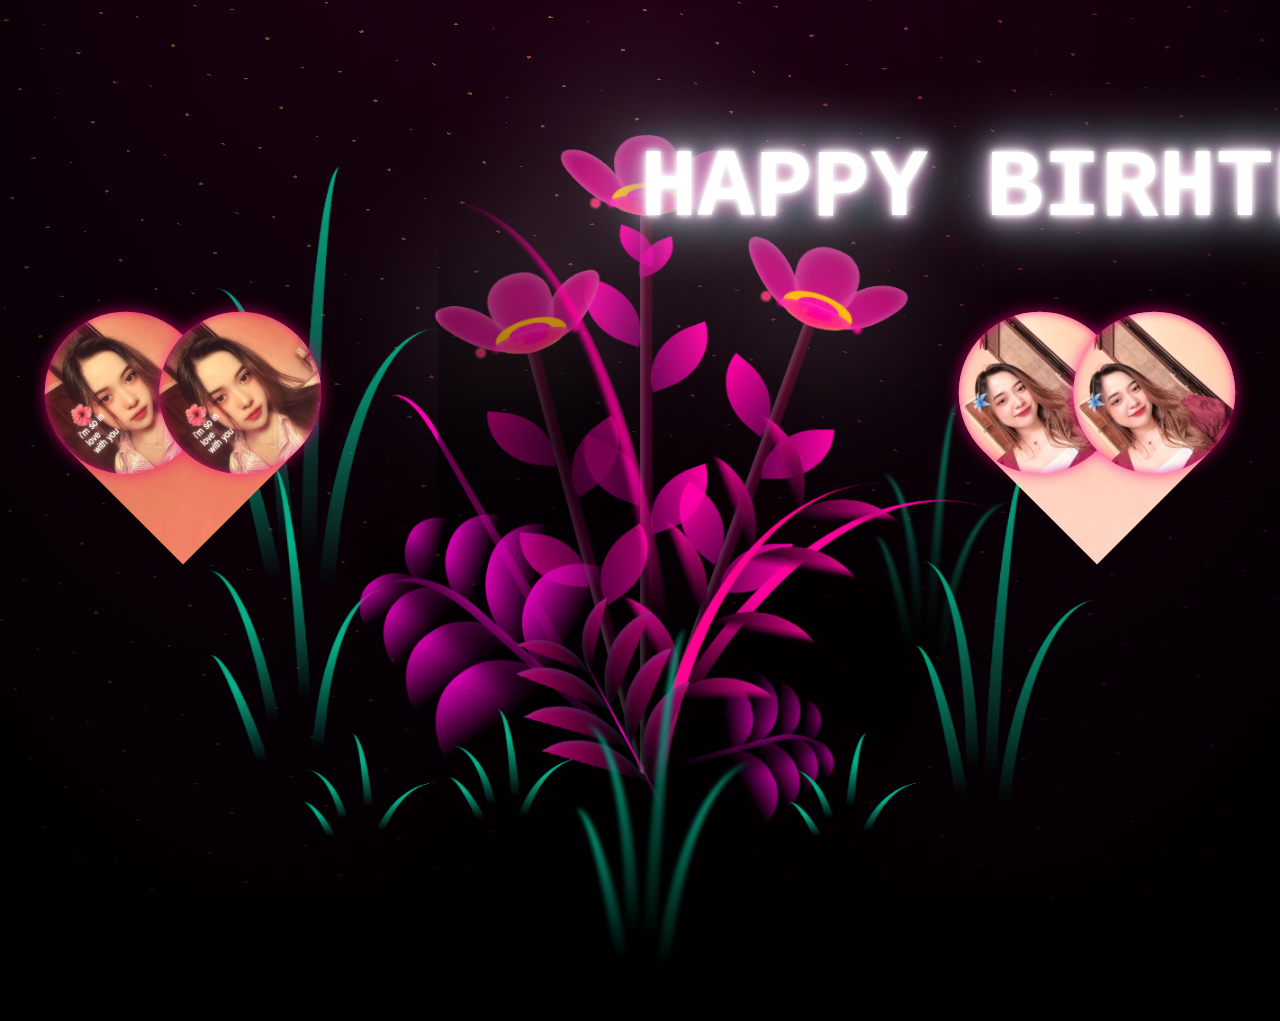
<file: FLORES.html>
<!DOCTYPE html>
<html lang="en">
  <head>
    <meta charset="UTF-8" />
    <meta http-equiv="X-UA-Compatible" content="IE=edge" />
    <meta name="viewport" content="width=device-width, initial-scale=1.0" />
    <link rel="stylesheet" href="main.css" />
    <link rel="icon" href="img/flowers.png" type="image/x-icon" />
    <title>FLORES</title>

  </head>

  <body>

      <!-- 1. Elemen untuk menampung pemutar YouTube (akan disembunyikan) -->
    <div id="player"></div>

    
<!-- WADAH UTAMA untuk semua elemen visual -->
    <div class="main-wrapper">

      
        <!-- LAPISAN 1 -->
    <div class="night"></div>

    
      <!-- LAPISAN 2 -->
    <div class="flowers">
      <div class="flower flower--1">
        <div class="flower__leafs flower__leafs--1">
          <div class="flower__leaf flower__leaf--1"></div>
          <div class="flower__leaf flower__leaf--2"></div>
          <div class="flower__leaf flower__leaf--3"></div>
          <div class="flower__leaf flower__leaf--4"></div>
          <div class="flower__white-circle"></div>

          <div class="flower__light flower__light--1"></div>
          <div class="flower__light flower__light--2"></div>
          <div class="flower__light flower__light--3"></div>
          <div class="flower__light flower__light--4"></div>
          <div class="flower__light flower__light--5"></div>
          <div class="flower__light flower__light--6"></div>
          <div class="flower__light flower__light--7"></div>
          <div class="flower__light flower__light--8"></div>
        </div>
        <div class="flower__line">
          <div class="flower__line__leaf flower__line__leaf--1"></div>
          <div class="flower__line__leaf flower__line__leaf--2"></div>
          <div class="flower__line__leaf flower__line__leaf--3"></div>
          <div class="flower__line__leaf flower__line__leaf--4"></div>
          <div class="flower__line__leaf flower__line__leaf--5"></div>
          <div class="flower__line__leaf flower__line__leaf--6"></div>
        </div>
      </div>

      <div class="flower flower--2">
        <div class="flower__leafs flower__leafs--2">
          <div class="flower__leaf flower__leaf--1"></div>
          <div class="flower__leaf flower__leaf--2"></div>
          <div class="flower__leaf flower__leaf--3"></div>
          <div class="flower__leaf flower__leaf--4"></div>
          <div class="flower__white-circle"></div>

          <div class="flower__light flower__light--1"></div>
          <div class="flower__light flower__light--2"></div>
          <div class="flower__light flower__light--3"></div>
          <div class="flower__light flower__light--4"></div>
          <div class="flower__light flower__light--5"></div>
          <div class="flower__light flower__light--6"></div>
          <div class="flower__light flower__light--7"></div>
          <div class="flower__light flower__light--8"></div>
        </div>
        <div class="flower__line">
          <div class="flower__line__leaf flower__line__leaf--1"></div>
          <div class="flower__line__leaf flower__line__leaf--2"></div>
          <div class="flower__line__leaf flower__line__leaf--3"></div>
          <div class="flower__line__leaf flower__line__leaf--4"></div>
        </div>
      </div>

      <div class="flower flower--3">
        <div class="flower__leafs flower__leafs--3">
          <div class="flower__leaf flower__leaf--1"></div>
          <div class="flower__leaf flower__leaf--2"></div>
          <div class="flower__leaf flower__leaf--3"></div>
          <div class="flower__leaf flower__leaf--4"></div>
          <div class="flower__white-circle"></div>

          <div class="flower__light flower__light--1"></div>
          <div class="flower__light flower__light--2"></div>
          <div class="flower__light flower__light--3"></div>
          <div class="flower__light flower__light--4"></div>
          <div class="flower__light flower__light--5"></div>
          <div class="flower__light flower__light--6"></div>
          <div class="flower__light flower__light--7"></div>
          <div class="flower__light flower__light--8"></div>
        </div>
        <div class="flower__line">
          <div class="flower__line__leaf flower__line__leaf--1"></div>
          <div class="flower__line__leaf flower__line__leaf--2"></div>
          <div class="flower__line__leaf flower__line__leaf--3"></div>
          <div class="flower__line__leaf flower__line__leaf--4"></div>
        </div>
      </div>

      <div class="grow-ans" style="--d: 1.2s">
        <div class="flower__g-long">
          <div class="flower__g-long__top"></div>
          <div class="flower__g-long__bottom"></div>
        </div>
      </div>

      <div class="growing-grass">
        <div class="flower__grass flower__grass--1">
          <div class="flower__grass--top"></div>
          <div class="flower__grass--bottom"></div>
          <div class="flower__grass__leaf flower__grass__leaf--1"></div>
          <div class="flower__grass__leaf flower__grass__leaf--2"></div>
          <div class="flower__grass__leaf flower__grass__leaf--3"></div>
          <div class="flower__grass__leaf flower__grass__leaf--4"></div>
          <div class="flower__grass__leaf flower__grass__leaf--5"></div>
          <div class="flower__grass__leaf flower__grass__leaf--6"></div>
          <div class="flower__grass__leaf flower__grass__leaf--7"></div>
          <div class="flower__grass__leaf flower__grass__leaf--8"></div>
          <div class="flower__grass__overlay"></div>
        </div>
      </div>

      <div class="growing-grass">
        <div class="flower__grass flower__grass--2">
          <div class="flower__grass--top"></div>
          <div class="flower__grass--bottom"></div>
          <div class="flower__grass__leaf flower__grass__leaf--1"></div>
          <div class="flower__grass__leaf flower__grass__leaf--2"></div>
          <div class="flower__grass__leaf flower__grass__leaf--3"></div>
          <div class="flower__grass__leaf flower__grass__leaf--4"></div>
          <div class="flower__grass__leaf flower__grass__leaf--5"></div>
          <div class="flower__grass__leaf flower__grass__leaf--6"></div>
          <div class="flower__grass__leaf flower__grass__leaf--7"></div>
          <div class="flower__grass__leaf flower__grass__leaf--8"></div>
          <div class="flower__grass__overlay"></div>
        </div>
      </div>

      <div class="grow-ans" style="--d: 2.4s">
        <div class="flower__g-right flower__g-right--1">
          <div class="leaf"></div>
        </div>
      </div>

      <div class="grow-ans" style="--d: 2.8s">
        <div class="flower__g-right flower__g-right--2">
          <div class="leaf"></div>
        </div>
      </div>

      <div class="grow-ans" style="--d: 2.8s">
        <div class="flower__g-front">
          <div
            class="flower__g-front__leaf-wrapper flower__g-front__leaf-wrapper--1"
          >
            <div class="flower__g-front__leaf"></div>
          </div>
          <div
            class="flower__g-front__leaf-wrapper flower__g-front__leaf-wrapper--2"
          >
            <div class="flower__g-front__leaf"></div>
          </div>
          <div
            class="flower__g-front__leaf-wrapper flower__g-front__leaf-wrapper--3"
          >
            <div class="flower__g-front__leaf"></div>
          </div>
          <div
            class="flower__g-front__leaf-wrapper flower__g-front__leaf-wrapper--4"
          >
            <div class="flower__g-front__leaf"></div>
          </div>
          <div
            class="flower__g-front__leaf-wrapper flower__g-front__leaf-wrapper--5"
          >
            <div class="flower__g-front__leaf"></div>
          </div>
          <div
            class="flower__g-front__leaf-wrapper flower__g-front__leaf-wrapper--6"
          >
            <div class="flower__g-front__leaf"></div>
          </div>
          <div
            class="flower__g-front__leaf-wrapper flower__g-front__leaf-wrapper--7"
          >
            <div class="flower__g-front__leaf"></div>
          </div>
          <div
            class="flower__g-front__leaf-wrapper flower__g-front__leaf-wrapper--8"
          >
            <div class="flower__g-front__leaf"></div>
          </div>
          <div class="flower__g-front__line"></div>
        </div>
      </div>

      <div class="grow-ans" style="--d: 3.2s">
        <div class="flower__g-fr">
          <div class="leaf"></div>
          <div class="flower__g-fr__leaf flower__g-fr__leaf--1"></div>
          <div class="flower__g-fr__leaf flower__g-fr__leaf--2"></div>
          <div class="flower__g-fr__leaf flower__g-fr__leaf--3"></div>
          <div class="flower__g-fr__leaf flower__g-fr__leaf--4"></div>
          <div class="flower__g-fr__leaf flower__g-fr__leaf--5"></div>
          <div class="flower__g-fr__leaf flower__g-fr__leaf--6"></div>
          <div class="flower__g-fr__leaf flower__g-fr__leaf--7"></div>
          <div class="flower__g-fr__leaf flower__g-fr__leaf--8"></div>
        </div>
      </div>

      <div class="long-g long-g--0">
        <div class="grow-ans" style="--d: 3s">
          <div class="leaf leaf--0"></div>
        </div>
        <div class="grow-ans" style="--d: 2.2s">
          <div class="leaf leaf--1"></div>
        </div>
        <div class="grow-ans" style="--d: 3.4s">
          <div class="leaf leaf--2"></div>
        </div>
        <div class="grow-ans" style="--d: 3.6s">
          <div class="leaf leaf--3"></div>
        </div>
      </div>

      <div class="long-g long-g--1">
        <div class="grow-ans" style="--d: 3.6s">
          <div class="leaf leaf--0"></div>
        </div>
        <div class="grow-ans" style="--d: 3.8s">
          <div class="leaf leaf--1"></div>
        </div>
        <div class="grow-ans" style="--d: 4s">
          <div class="leaf leaf--2"></div>
        </div>
        <div class="grow-ans" style="--d: 4.2s">
          <div class="leaf leaf--3"></div>
        </div>
      </div>

      <div class="long-g long-g--2">
        <div class="grow-ans" style="--d: 4s">
          <div class="leaf leaf--0"></div>
        </div>
        <div class="grow-ans" style="--d: 4.2s">
          <div class="leaf leaf--1"></div>
        </div>
        <div class="grow-ans" style="--d: 4.4s">
          <div class="leaf leaf--2"></div>
        </div>
        <div class="grow-ans" style="--d: 4.6s">
          <div class="leaf leaf--3"></div>
        </div>
      </div>

      <div class="long-g long-g--3">
        <div class="grow-ans" style="--d: 4s">
          <div class="leaf leaf--0"></div>
        </div>
        <div class="grow-ans" style="--d: 4.2s">
          <div class="leaf leaf--1"></div>
        </div>
        <div class="grow-ans" style="--d: 3s">
          <div class="leaf leaf--2"></div>
        </div>
        <div class="grow-ans" style="--d: 3.6s">
          <div class="leaf leaf--3"></div>
        </div>
      </div>

      <div class="long-g long-g--4">
        <div class="grow-ans" style="--d: 4s">
          <div class="leaf leaf--0"></div>
        </div>
        <div class="grow-ans" style="--d: 4.2s">
          <div class="leaf leaf--1"></div>
        </div>
        <div class="grow-ans" style="--d: 3s">
          <div class="leaf leaf--2"></div>
        </div>
        <div class="grow-ans" style="--d: 3.6s">
          <div class="leaf leaf--3"></div>
        </div>
      </div>

      <div class="long-g long-g--5">
        <div class="grow-ans" style="--d: 4s">
          <div class="leaf leaf--0"></div>
        </div>
        <div class="grow-ans" style="--d: 4.2s">
          <div class="leaf leaf--1"></div>
        </div>
        <div class="grow-ans" style="--d: 3s">
          <div class="leaf leaf--2"></div>
        </div>
        <div class="grow-ans" style="--d: 3.6s">
          <div class="leaf leaf--3"></div>
        </div>
      </div>

      <div class="long-g long-g--6">
        <div class="grow-ans" style="--d: 4.2s">
          <div class="leaf leaf--0"></div>
        </div>
        <div class="grow-ans" style="--d: 4.4s">
          <div class="leaf leaf--1"></div>
        </div>
        <div class="grow-ans" style="--d: 4.6s">
          <div class="leaf leaf--2"></div>
        </div>
        <div class="grow-ans" style="--d: 4.8s">
          <div class="leaf leaf--3"></div>
        </div>
      </div>

      <div class="long-g long-g--7">
        <div class="grow-ans" style="--d: 3s">
          <div class="leaf leaf--0"></div>
        </div>
        <div class="grow-ans" style="--d: 3.2s">
          <div class="leaf leaf--1"></div>
        </div>
        <div class="grow-ans" style="--d: 3.5s">
          <div class="leaf leaf--2"></div>
        </div>
        <div class="grow-ans" style="--d: 3.6s">
          <div class="leaf leaf--3"></div>
        </div>
      </div>
    </div>
<!-- LAPISAN 3 -->
    <div class="photo-frame-container frame-left">
            <div class="photo-frame-heart" style="background-image: url('img/t1.jpg');"></div>
        </div>
        <div class="photo-frame-container frame-right">
            <div class="photo-frame-heart" style="background-image: url('img/t5.jpg');"></div>
        </div>
<!-- LAPISAN 4 -->
    <div class="strobe-container">
      <h1 class="strobe">
        HAPPY BIRHTDAY THALIA DIAH AGUSTINA
    </div>

</div>

    <script src="main.js"></script>
  </body>
</html>
</file>
<file: main.css>
*,
*::after,
*::before {
  padding: 0;
  margin: 0;
  box-sizing: border-box;
}

:root {
  --dark-color: #000000;
}

body {
  display: flex;
  align-items: center;
  justify-content: center;
  min-height: 100vh;
  background-color: var(--dark-color);
  overflow: hidden;
}
.main-container {
  position: relative;
  width: 100%;
  height: 100%;
  display: flex;
  align-items: center;
  justify-content: center;
}

.night {
  position: fixed;
  left: 0;
  top: 0;
  width: 100%;
  height: 100%;
  z-index: 1;
  background-image: radial-gradient(
      ellipse at top,
      transparent 0%,
      var(--dark-color)
    ),
    radial-gradient(
      ellipse at bottom,
      var(--dark-color),
      rgba(229, 7, 147, 0.2)
    ),
    repeating-linear-gradient(
      220deg,
      rgb(0, 0, 0) 0px,
      rgb(0, 0, 0) 19px,
      transparent 19px,
      transparent 22px
    ),
    repeating-linear-gradient(
      189deg,
      rgb(0, 0, 0) 0px,
      rgb(0, 0, 0) 19px,
      transparent 19px,
      transparent 22px
    ),
    repeating-linear-gradient(
      148deg,
      rgb(0, 0, 0) 0px,
      rgb(0, 0, 0) 19px,
      transparent 19px,
      transparent 22px
    ),
    linear-gradient(90deg, rgb(225, 255, 0), rgb(255, 0, 191));
}

.flowers {
  position: relative;
  transform: scale(0.9);
  width: 100%;
  height: 100vh;
  z-index: 10;
}

.flower {
  position: absolute;
  bottom: 10vmin;
  transform-origin: bottom center;
  --fl-speed: 10s;
}
.flower--1 {
  -webkit-animation: moving-flower-1 4s linear infinite;
  animation: moving-flower-1 4s linear infinite;
}
.flower--1 .flower__line {
  height: 70vmin;
  -webkit-animation-delay: 0.3s;
  animation-delay: 0.3s;
}
.flower--1 .flower__line__leaf--1 {
  -webkit-animation: blooming-leaf-right var(--fl-speed) 1.6s backwards;
  animation: blooming-leaf-right var(--fl-speed) 1.6s backwards;
}
.flower--1 .flower__line__leaf--2 {
  -webkit-animation: blooming-leaf-right var(--fl-speed) 1.4s backwards;
  animation: blooming-leaf-right var(--fl-speed) 1.4s backwards;
}
.flower--1 .flower__line__leaf--3 {
  -webkit-animation: blooming-leaf-left var(--fl-speed) 1.2s backwards;
  animation: blooming-leaf-left var(--fl-speed) 1.2s backwards;
}
.flower--1 .flower__line__leaf--4 {
  -webkit-animation: blooming-leaf-left var(--fl-speed) 1s backwards;
  animation: blooming-leaf-left var(--fl-speed) 1s backwards;
}
.flower--1 .flower__line__leaf--5 {
  -webkit-animation: blooming-leaf-right var(--fl-speed) 1.8s backwards;
  animation: blooming-leaf-right var(--fl-speed) 1.8s backwards;
}
.flower--1 .flower__line__leaf--6 {
  -webkit-animation: blooming-leaf-left var(--fl-speed) 2s backwards;
  animation: blooming-leaf-left var(--fl-speed) 2s backwards;
}
.flower--2 {
  left: 50%;
  transform: rotate(20deg);
  -webkit-animation: moving-flower-2 4s linear infinite;
  animation: moving-flower-2 4s linear infinite;
}
.flower--2 .flower__line {
  height: 60vmin;
  -webkit-animation-delay: 0.6s;
  animation-delay: 0.6s;
}
.flower--2 .flower__line__leaf--1 {
  -webkit-animation: blooming-leaf-right var(--fl-speed) 1.9s backwards;
  animation: blooming-leaf-right var(--fl-speed) 1.9s backwards;
}
.flower--2 .flower__line__leaf--2 {
  -webkit-animation: blooming-leaf-right var(--fl-speed) 1.7s backwards;
  animation: blooming-leaf-right var(--fl-speed) 1.7s backwards;
}
.flower--2 .flower__line__leaf--3 {
  -webkit-animation: blooming-leaf-left var(--fl-speed) 1.5s backwards;
  animation: blooming-leaf-left var(--fl-speed) 1.5s backwards;
}
.flower--2 .flower__line__leaf--4 {
  -webkit-animation: blooming-leaf-left var(--fl-speed) 1.3s backwards;
  animation: blooming-leaf-left var(--fl-speed) 1.3s backwards;
}
.flower--3 {
  left: 50%;
  transform: rotate(-15deg);
  -webkit-animation: moving-flower-3 4s linear infinite;
  animation: moving-flower-3 4s linear infinite;
}
.flower--3 .flower__line {
  -webkit-animation-delay: 0.9s;
  animation-delay: 0.9s;
}
.flower--3 .flower__line__leaf--1 {
  -webkit-animation: blooming-leaf-right var(--fl-speed) 2.5s backwards;
  animation: blooming-leaf-right var(--fl-speed) 2.5s backwards;
}
.flower--3 .flower__line__leaf--2 {
  -webkit-animation: blooming-leaf-right var(--fl-speed) 2.3s backwards;
  animation: blooming-leaf-right var(--fl-speed) 2.3s backwards;
}
.flower--3 .flower__line__leaf--3 {
  -webkit-animation: blooming-leaf-left var(--fl-speed) 2.1s backwards;
  animation: blooming-leaf-left var(--fl-speed) 2.1s backwards;
}
.flower--3 .flower__line__leaf--4 {
  -webkit-animation: blooming-leaf-left var(--fl-speed) 1.9s backwards;
  animation: blooming-leaf-left var(--fl-speed) 1.9s backwards;
}
.flower__leafs {
  position: relative;
  -webkit-animation: blooming-flower 2s backwards;
  animation: blooming-flower 2s backwards;
}
.flower__leafs--1 {
  -webkit-animation-delay: 1.1s;
  animation-delay: 1.1s;
}
.flower__leafs--2 {
  -webkit-animation-delay: 1.4s;
  animation-delay: 1.4s;
}
.flower__leafs--3 {
  -webkit-animation-delay: 1.7s;
  animation-delay: 1.7s;
}
.flower__leafs::after {
  content: "";
  position: absolute;
  left: 0;
  top: 0;
  transform: translate(-50%, -100%);
  width: 8vmin;
  height: 8vmin;
  background-color: #f0f0f0;
  filter: blur(10vmin);
}
.flower__leaf {
  position: absolute;
  bottom: 0;
  left: 50%;
  width: 8vmin;
  height: 11vmin;
  border-radius: 51% 49% 47% 53%/44% 45% 55% 69%;
  background-color: #ffdd00;
  background-image: linear-gradient(to top, #e4008d, #ba016d);
  transform-origin: bottom center;
  opacity: 0.9;
  box-shadow: inset 0 0 2vmin rgba(255, 255, 255, 0.433);
}
.flower__leaf--1 {
  transform: translate(-10%, 1%) rotateY(40deg) rotateX(-50deg);
}
.flower__leaf--2 {
  transform: translate(-50%, -4%) rotateX(40deg);
}
.flower__leaf--3 {
  transform: translate(-90%, 0%) rotateY(45deg) rotateX(50deg);
}
.flower__leaf--4 {
  width: 8vmin;
  height: 8vmin;
  transform-origin: bottom left;
  border-radius: 4vmin 10vmin 4vmin 4vmin;
  transform: translate(0%, 18%) rotateX(70deg) rotate(-43deg);
  background-image: linear-gradient(to top, #fc008b, #fc00a4);
  z-index: 1;
  opacity: 0.8;
}
.flower__white-circle {
  position: absolute;
  left: -3.5vmin;
  top: -3vmin;
  width: 9vmin;
  height: 4vmin;
  border-radius: 50%;
  background-color: #ffb300;
}
.flower__white-circle::after {
  content: "";
  position: absolute;
  left: 50%;
  top: 45%;
  transform: translate(-50%, -50%);
  width: 60%;
  height: 60%;
  border-radius: inherit;
  background-image: repeating-linear-gradient(
      135deg,
      rgba(0, 0, 0, 0.03) 0px,
      rgba(0, 0, 0, 0.03) 1px,
      transparent 1px,
      transparent 12px
    ),
    repeating-linear-gradient(
      45deg,
      rgba(0, 0, 0, 0.03) 0px,
      rgba(0, 0, 0, 0.03) 1px,
      transparent 1px,
      transparent 12px
    ),
    repeating-linear-gradient(
      67.5deg,
      rgba(0, 0, 0, 0.03) 0px,
      rgba(0, 0, 0, 0.03) 1px,
      transparent 1px,
      transparent 12px
    ),
    repeating-linear-gradient(
      135deg,
      rgba(0, 0, 0, 0.03) 0px,
      rgba(0, 0, 0, 0.03) 1px,
      transparent 1px,
      transparent 12px
    ),
    repeating-linear-gradient(
      45deg,
      rgba(0, 0, 0, 0.03) 0px,
      rgba(0, 0, 0, 0.03) 1px,
      transparent 1px,
      transparent 12px
    ),
    repeating-linear-gradient(
      112.5deg,
      rgba(0, 0, 0, 0.03) 0px,
      rgba(0, 0, 0, 0.03) 1px,
      transparent 1px,
      transparent 12px
    ),
    repeating-linear-gradient(
      112.5deg,
      rgba(0, 0, 0, 0.03) 0px,
      rgba(0, 0, 0, 0.03) 1px,
      transparent 1px,
      transparent 12px
    ),
    repeating-linear-gradient(
      45deg,
      rgba(0, 0, 0, 0.03) 0px,
      rgba(0, 0, 0, 0.03) 1px,
      transparent 1px,
      transparent 12px
    ),
    repeating-linear-gradient(
      22.5deg,
      rgba(0, 0, 0, 0.03) 0px,
      rgba(0, 0, 0, 0.03) 1px,
      transparent 1px,
      transparent 12px
    ),
    repeating-linear-gradient(
      45deg,
      rgba(0, 0, 0, 0.03) 0px,
      rgba(0, 0, 0, 0.03) 1px,
      transparent 1px,
      transparent 12px
    ),
    repeating-linear-gradient(
      22.5deg,
      rgba(0, 0, 0, 0.03) 0px,
      rgba(0, 0, 0, 0.03) 1px,
      transparent 1px,
      transparent 12px
    ),
    repeating-linear-gradient(
      135deg,
      rgba(0, 0, 0, 0.03) 0px,
      rgba(0, 0, 0, 0.03) 1px,
      transparent 1px,
      transparent 12px
    ),
    repeating-linear-gradient(
      157.5deg,
      rgba(0, 0, 0, 0.03) 0px,
      rgba(0, 0, 0, 0.03) 1px,
      transparent 1px,
      transparent 12px
    ),
    repeating-linear-gradient(
      67.5deg,
      rgba(0, 0, 0, 0.03) 0px,
      rgba(0, 0, 0, 0.03) 1px,
      transparent 1px,
      transparent 12px
    ),
    repeating-linear-gradient(
      67.5deg,
      rgba(0, 0, 0, 0.03) 0px,
      rgba(0, 0, 0, 0.03) 1px,
      transparent 1px,
      transparent 12px
    ),
    linear-gradient(90deg, rgb(255, 0, 166), rgb(255, 3, 158));
}
.flower__line {
  height: 55vmin;
  width: 1.5vmin;
  background-image: linear-gradient(
      to left,
      rgba(0, 0, 0, 0.2),
      transparent,
      rgba(255, 255, 255, 0.2)
    ),
    linear-gradient(to top, transparent 10%, #46002b, #46001a);
  box-shadow: inset 0 0 2px rgba(0, 0, 0, 0.5);
  -webkit-animation: grow-flower-tree 4s backwards;
  animation: grow-flower-tree 4s backwards;
}
.flower__line__leaf {
  --w: 7vmin;
  --h: calc(var(--w) + 2vmin);
  position: absolute;
  top: 20%;
  left: 90%;
  width: var(--w);
  height: var(--h);
  border-top-right-radius: var(--h);
  border-bottom-left-radius: var(--h);
  background-image: linear-gradient(to top, rgba(254, 0, 190, 0.4), #ff00a6);
}
.flower__line__leaf--1 {
  transform: rotate(70deg) rotateY(30deg);
}
.flower__line__leaf--2 {
  top: 45%;
  transform: rotate(70deg) rotateY(30deg);
}
.flower__line__leaf--3,
.flower__line__leaf--4,
.flower__line__leaf--6 {
  border-top-right-radius: 0;
  border-bottom-left-radius: 0;
  border-top-left-radius: var(--h);
  border-bottom-right-radius: var(--h);
  left: -460%;
  top: 12%;
  transform: rotate(-70deg) rotateY(30deg);
}
.flower__line__leaf--4 {
  top: 40%;
}
.flower__line__leaf--5 {
  top: 0;
  transform-origin: left;
  transform: rotate(70deg) rotateY(30deg) scale(0.6);
}
.flower__line__leaf--6 {
  top: -2%;
  left: -450%;
  transform-origin: right;
  transform: rotate(-70deg) rotateY(30deg) scale(0.6);
}
.flower__light {
  position: absolute;
  bottom: 0vmin;
  width: 1vmin;
  height: 1vmin;
  background-color: rgb(255, 217, 0);
  border-radius: 50%;
  filter: blur(0.2vmin);
  -webkit-animation: light-ans 4s linear infinite backwards;
  animation: light-ans 4s linear infinite backwards;
}
.flower__light:nth-child(odd) {
  background-color: #fc0097;
}
.flower__light--1 {
  left: -2vmin;
  -webkit-animation-delay: 1s;
  animation-delay: 1s;
}
.flower__light--2 {
  left: 3vmin;
  -webkit-animation-delay: 0.5s;
  animation-delay: 0.5s;
}
.flower__light--3 {
  left: -6vmin;
  -webkit-animation-delay: 0.3s;
  animation-delay: 0.3s;
}
.flower__light--4 {
  left: 6vmin;
  -webkit-animation-delay: 0.9s;
  animation-delay: 0.9s;
}
.flower__light--5 {
  left: -1vmin;
  -webkit-animation-delay: 1.5s;
  animation-delay: 1.5s;
}
.flower__light--6 {
  left: -4vmin;
  -webkit-animation-delay: 3s;
  animation-delay: 3s;
}
.flower__light--7 {
  left: 3vmin;
  -webkit-animation-delay: 2s;
  animation-delay: 2s;
}
.flower__light--8 {
  left: -6vmin;
  -webkit-animation-delay: 3.5s;
  animation-delay: 3.5s;
}
.flower__grass {
  --c: #dd01b5;
  --line-w: 1.5vmin;
  position: absolute;
  bottom: 12vmin;
  left: -7vmin;
  display: flex;
  flex-direction: column;
  align-items: flex-end;
  z-index: 20;
  transform-origin: bottom center;
  transform: rotate(-48deg) rotateY(40deg);
}
.flower__grass--1 {
  -webkit-animation: moving-grass 2s linear infinite;
  animation: moving-grass 2s linear infinite;
}
.flower__grass--2 {
  left: 2vmin;
  bottom: 10vmin;
  transform: scale(0.5) rotate(75deg) rotateX(10deg) rotateY(-200deg);
  opacity: 0.8;
  z-index: 0;
  -webkit-animation: moving-grass--2 1.5s linear infinite;
  animation: moving-grass--2 1.5s linear infinite;
}
.flower__grass--top {
  width: 7vmin;
  height: 10vmin;
  border-top-right-radius: 100%;
  border-right: var(--line-w) solid var(--c);
  transform-origin: bottom center;
  transform: rotate(-2deg);
}
.flower__grass--bottom {
  margin-top: -2px;
  width: var(--line-w);
  height: 25vmin;
  background-image: linear-gradient(to top, transparent, var(--c));
}
.flower__grass__leaf {
  --size: 10vmin;
  position: absolute;
  width: calc(var(--size) * 2.1);
  height: var(--size);
  border-top-left-radius: var(--size);
  border-top-right-radius: var(--size);
  background-image: linear-gradient(
    to top,
    transparent,
    transparent 30%,
    var(--c)
  );
  z-index: 100;
}
.flower__grass__leaf--1 {
  top: -6%;
  left: 30%;
  --size: 6vmin;
  transform: rotate(-20deg);
  -webkit-animation: growing-grass-ans--1 2s 2.6s backwards;
  animation: growing-grass-ans--1 2s 2.6s backwards;
}
@-webkit-keyframes growing-grass-ans--1 {
  0% {
    transform-origin: bottom left;
    transform: rotate(-20deg) scale(0);
  }
}
@keyframes growing-grass-ans--1 {
  0% {
    transform-origin: bottom left;
    transform: rotate(-20deg) scale(0);
  }
}
.flower__grass__leaf--2 {
  top: -5%;
  left: -110%;
  --size: 6vmin;
  transform: rotate(10deg);
  -webkit-animation: growing-grass-ans--2 2s 2.4s linear backwards;
  animation: growing-grass-ans--2 2s 2.4s linear backwards;
}
@-webkit-keyframes growing-grass-ans--2 {
  0% {
    transform-origin: bottom right;
    transform: rotate(10deg) scale(0);
  }
}
@keyframes growing-grass-ans--2 {
  0% {
    transform-origin: bottom right;
    transform: rotate(10deg) scale(0);
  }
}
.flower__grass__leaf--3 {
  top: 5%;
  left: 60%;
  --size: 8vmin;
  transform: rotate(-18deg) rotateX(-20deg);
  -webkit-animation: growing-grass-ans--3 2s 2.2s linear backwards;
  animation: growing-grass-ans--3 2s 2.2s linear backwards;
}
@-webkit-keyframes growing-grass-ans--3 {
  0% {
    transform-origin: bottom left;
    transform: rotate(-18deg) rotateX(-20deg) scale(0);
  }
}
@keyframes growing-grass-ans--3 {
  0% {
    transform-origin: bottom left;
    transform: rotate(-18deg) rotateX(-20deg) scale(0);
  }
}
.flower__grass__leaf--4 {
  top: 6%;
  left: -135%;
  --size: 8vmin;
  transform: rotate(2deg);
  -webkit-animation: growing-grass-ans--4 2s 2s linear backwards;
  animation: growing-grass-ans--4 2s 2s linear backwards;
}
@-webkit-keyframes growing-grass-ans--4 {
  0% {
    transform-origin: bottom right;
    transform: rotate(2deg) scale(0);
  }
}
@keyframes growing-grass-ans--4 {
  0% {
    transform-origin: bottom right;
    transform: rotate(2deg) scale(0);
  }
}
.flower__grass__leaf--5 {
  top: 20%;
  left: 60%;
  --size: 10vmin;
  transform: rotate(-24deg) rotateX(-20deg);
  -webkit-animation: growing-grass-ans--5 2s 1.8s linear backwards;
  animation: growing-grass-ans--5 2s 1.8s linear backwards;
}
@-webkit-keyframes growing-grass-ans--5 {
  0% {
    transform-origin: bottom left;
    transform: rotate(-24deg) rotateX(-20deg) scale(0);
  }
}
@keyframes growing-grass-ans--5 {
  0% {
    transform-origin: bottom left;
    transform: rotate(-24deg) rotateX(-20deg) scale(0);
  }
}
.flower__grass__leaf--6 {
  top: 22%;
  left: -180%;
  --size: 10vmin;
  transform: rotate(10deg);
  -webkit-animation: growing-grass-ans--6 2s 1.6s linear backwards;
  animation: growing-grass-ans--6 2s 1.6s linear backwards;
}
@-webkit-keyframes growing-grass-ans--6 {
  0% {
    transform-origin: bottom right;
    transform: rotate(10deg) scale(0);
  }
}
@keyframes growing-grass-ans--6 {
  0% {
    transform-origin: bottom right;
    transform: rotate(10deg) scale(0);
  }
}
.flower__grass__leaf--7 {
  top: 39%;
  left: 70%;
  --size: 10vmin;
  transform: rotate(-10deg);
  -webkit-animation: growing-grass-ans--7 2s 1.4s linear backwards;
  animation: growing-grass-ans--7 2s 1.4s linear backwards;
}
@-webkit-keyframes growing-grass-ans--7 {
  0% {
    transform-origin: bottom left;
    transform: rotate(-10deg) scale(0);
  }
}
@keyframes growing-grass-ans--7 {
  0% {
    transform-origin: bottom left;
    transform: rotate(-10deg) scale(0);
  }
}
.flower__grass__leaf--8 {
  top: 40%;
  left: -215%;
  --size: 11vmin;
  transform: rotate(10deg);
  -webkit-animation: growing-grass-ans--8 2s 1.2s linear backwards;
  animation: growing-grass-ans--8 2s 1.2s linear backwards;
}
@-webkit-keyframes growing-grass-ans--8 {
  0% {
    transform-origin: bottom right;
    transform: rotate(10deg) scale(0);
  }
}
@keyframes growing-grass-ans--8 {
  0% {
    transform-origin: bottom right;
    transform: rotate(10deg) scale(0);
  }
}
.flower__grass__overlay {
  position: absolute;
  top: -10%;
  right: 0%;
  width: 100%;
  height: 100%;
  background-color: rgba(0, 0, 0, 0.6);
  filter: blur(1.5vmin);
  z-index: 100;
}
.flower__g-long {
  --w: 2vmin;
  --h: 6vmin;
  --c: #ff00b7;
  position: absolute;
  bottom: 10vmin;
  left: -3vmin;
  transform-origin: bottom center;
  transform: rotate(-30deg) rotateY(-20deg);
  display: flex;
  flex-direction: column;
  align-items: flex-end;
  -webkit-animation: flower-g-long-ans 3s linear infinite;
  animation: flower-g-long-ans 3s linear infinite;
}
@-webkit-keyframes flower-g-long-ans {
  0%,
  100% {
    transform: rotate(-30deg) rotateY(-20deg);
  }
  50% {
    transform: rotate(-32deg) rotateY(-20deg);
  }
}
@keyframes flower-g-long-ans {
  0%,
  100% {
    transform: rotate(-30deg) rotateY(-20deg);
  }
  50% {
    transform: rotate(-32deg) rotateY(-20deg);
  }
}
.flower__g-long__top {
  top: calc(var(--h) * -1);
  width: calc(var(--w) + 1vmin);
  height: var(--h);
  border-top-right-radius: 100%;
  border-right: 0.7vmin solid var(--c);
  transform: translate(-0.7vmin, 1vmin);
}
.flower__g-long__bottom {
  width: var(--w);
  height: 50vmin;
  transform-origin: bottom center;
  background-image: linear-gradient(to top, transparent 30%, var(--c));
  box-shadow: inset 0 0 2px rgba(0, 0, 0, 0.5);
  -webkit-clip-path: polygon(35% 0, 65% 1%, 100% 100%, 0% 100%);
  clip-path: polygon(35% 0, 65% 1%, 100% 100%, 0% 100%);
}
.flower__g-right {
  position: absolute;
  bottom: 6vmin;
  left: -2vmin;
  transform-origin: bottom left;
  transform: rotate(20deg);
}
.flower__g-right .leaf {
  width: 30vmin;
  height: 50vmin;
  border-top-left-radius: 100%;
  border-left: 2vmin solid #ff009d;
  background-image: linear-gradient(
    to bottom,
    transparent,
    var(--dark-color) 60%
  );
  mask-image: linear-gradient(to top, transparent 30%, #001cb8 60%);
}
.flower__g-right--1 {
  -webkit-animation: flower-g-right-ans 2.5s linear infinite;
  animation: flower-g-right-ans 2.5s linear infinite;
}
.flower__g-right--2 {
  left: 5vmin;
  transform: rotateY(-180deg);
  -webkit-animation: flower-g-right-ans--2 3s linear infinite;
  animation: flower-g-right-ans--2 3s linear infinite;
}
.flower__g-right--2 .leaf {
  height: 75vmin;
  filter: blur(0.3vmin);
  opacity: 0.8;
}
@-webkit-keyframes flower-g-right-ans {
  0%,
  100% {
    transform: rotate(20deg);
  }
  50% {
    transform: rotate(24deg) rotateX(-20deg);
  }
}
@keyframes flower-g-right-ans {
  0%,
  100% {
    transform: rotate(20deg);
  }
  50% {
    transform: rotate(24deg) rotateX(-20deg);
  }
}
@-webkit-keyframes flower-g-right-ans--2 {
  0%,
  100% {
    transform: rotateY(-180deg) rotate(0deg) rotateX(-20deg);
  }
  50% {
    transform: rotateY(-180deg) rotate(6deg) rotateX(-20deg);
  }
}
@keyframes flower-g-right-ans--2 {
  0%,
  100% {
    transform: rotateY(-180deg) rotate(0deg) rotateX(-20deg);
  }
  50% {
    transform: rotateY(-180deg) rotate(6deg) rotateX(-20deg);
  }
}
.flower__g-front {
  position: absolute;
  bottom: 6vmin;
  left: 2.5vmin;
  z-index: 100;
  transform-origin: bottom center;
  transform: rotate(-28deg) rotateY(30deg) scale(1.04);
  -webkit-animation: flower__g-front-ans 2s linear infinite;
  animation: flower__g-front-ans 2s linear infinite;
}
@-webkit-keyframes flower__g-front-ans {
  0%,
  100% {
    transform: rotate(-28deg) rotateY(30deg) scale(1.04);
  }
  50% {
    transform: rotate(-35deg) rotateY(40deg) scale(1.04);
  }
}
@keyframes flower__g-front-ans {
  0%,
  100% {
    transform: rotate(-28deg) rotateY(30deg) scale(1.04);
  }
  50% {
    transform: rotate(-35deg) rotateY(40deg) scale(1.04);
  }
}
.flower__g-front__line {
  width: 0.3vmin;
  height: 20vmin;
  background-image: linear-gradient(
    to top,
    transparent,
    #de02a7,
    transparent 100%
  );
  position: relative;
}
.flower__g-front__leaf-wrapper {
  position: absolute;
  top: 0;
  left: 0;
  transform-origin: bottom left;
  transform: rotate(10deg);
}
.flower__g-front__leaf-wrapper:nth-child(even) {
  left: 0vmin;
  transform: rotateY(-180deg) rotate(5deg);
  -webkit-animation: flower__g-front__leaf-left-ans 1s ease-in backwards;
  animation: flower__g-front__leaf-left-ans 1s ease-in backwards;
}
.flower__g-front__leaf-wrapper:nth-child(odd) {
  -webkit-animation: flower__g-front__leaf-ans 1s ease-in backwards;
  animation: flower__g-front__leaf-ans 1s ease-in backwards;
}
.flower__g-front__leaf-wrapper--1 {
  top: -8vmin;
  transform: scale(0.7);
  -webkit-animation: flower__g-front__leaf-ans 1s 5.5s ease-in backwards !important;
  animation: flower__g-front__leaf-ans 1s 5.5s ease-in backwards !important;
}
.flower__g-front__leaf-wrapper--2 {
  top: -8vmin;
  transform: rotateY(-180deg) scale(0.7) !important;
  -webkit-animation: flower__g-front__leaf-left-ans-2 1s 4.6s ease-in backwards !important;
  animation: flower__g-front__leaf-left-ans-2 1s 4.6s ease-in backwards !important;
}
.flower__g-front__leaf-wrapper--3 {
  top: -3vmin;
  -webkit-animation: flower__g-front__leaf-ans 1s 4.6s ease-in backwards;
  animation: flower__g-front__leaf-ans 1s 4.6s ease-in backwards;
}
.flower__g-front__leaf-wrapper--4 {
  top: -3vmin;
  transform: rotateY(-180deg) scale(0.9) !important;
  -webkit-animation: flower__g-front__leaf-left-ans-2 1s 4.6s ease-in backwards !important;
  animation: flower__g-front__leaf-left-ans-2 1s 4.6s ease-in backwards !important;
}
@-webkit-keyframes flower__g-front__leaf-left-ans-2 {
  0% {
    transform: rotateY(-180deg) scale(0);
  }
}
@keyframes flower__g-front__leaf-left-ans-2 {
  0% {
    transform: rotateY(-180deg) scale(0);
  }
}
.flower__g-front__leaf-wrapper--5,
.flower__g-front__leaf-wrapper--6 {
  top: 2vmin;
}
.flower__g-front__leaf-wrapper--7,
.flower__g-front__leaf-wrapper--8 {
  top: 6.5vmin;
}
.flower__g-front__leaf-wrapper--2 {
  -webkit-animation-delay: 5.2s !important;
  animation-delay: 5.2s !important;
}
.flower__g-front__leaf-wrapper--3 {
  -webkit-animation-delay: 4.9s !important;
  animation-delay: 4.9s !important;
}
.flower__g-front__leaf-wrapper--5 {
  -webkit-animation-delay: 4.3s !important;
  animation-delay: 4.3s !important;
}
.flower__g-front__leaf-wrapper--6 {
  -webkit-animation-delay: 4.1s !important;
  animation-delay: 4.1s !important;
}
.flower__g-front__leaf-wrapper--7 {
  -webkit-animation-delay: 3.8s !important;
  animation-delay: 3.8s !important;
}
.flower__g-front__leaf-wrapper--8 {
  -webkit-animation-delay: 3.5s !important;
  animation-delay: 3.5s !important;
}
@-webkit-keyframes flower__g-front__leaf-ans {
  0% {
    transform: rotate(10deg) scale(0);
  }
}
@keyframes flower__g-front__leaf-ans {
  0% {
    transform: rotate(10deg) scale(0);
  }
}
@-webkit-keyframes flower__g-front__leaf-left-ans {
  0% {
    transform: rotateY(-180deg) rotate(5deg) scale(0);
  }
}
@keyframes flower__g-front__leaf-left-ans {
  0% {
    transform: rotateY(-180deg) rotate(5deg) scale(0);
  }
}
.flower__g-front__leaf {
  width: 10vmin;
  height: 10vmin;
  border-radius: 100% 0% 0% 100%/100% 100% 0% 0%;
  box-shadow: inset 0 2px 1vmin hsla(184deg, 97%, 58%, 0.2);
  background-image: linear-gradient(
      to bottom left,
      transparent,
      var(--dark-color)
    ),
    linear-gradient(to bottom right, #b8006e 50%, transparent 50%, transparent);
  -webkit-mask-image: linear-gradient(
    to bottom right,
    #b80065 50%,
    transparent 50%,
    transparent
  );
  mask-image: linear-gradient(
    to bottom right,
    #ff0088 50%,
    transparent 50%,
    transparent
  );
}
.flower__g-fr {
  position: absolute;
  bottom: -4vmin;
  left: vmin;
  transform-origin: bottom left;
  z-index: 10;
  -webkit-animation: flower__g-fr-ans 2s linear infinite;
  animation: flower__g-fr-ans 2s linear infinite;
}
@-webkit-keyframes flower__g-fr-ans {
  0%,
  100% {
    transform: rotate(2deg);
  }
  50% {
    transform: rotate(4deg);
  }
}
@keyframes flower__g-fr-ans {
  0%,
  100% {
    transform: rotate(2deg);
  }
  50% {
    transform: rotate(4deg);
  }
}
.flower__g-fr .leaf {
  width: 30vmin;
  height: 50vmin;
  border-top-left-radius: 100%;
  border-left: 2vmin solid #ff0291;
  mask-image: linear-gradient(to top, transparent 25%, #008db8 50%);
  position: relative;
  z-index: 1;
}
.flower__g-fr__leaf {
  position: absolute;
  top: 0;
  left: 0;
  width: 10vmin;
  height: 10vmin;
  border-radius: 100% 0% 0% 100%/100% 100% 0% 0%;
  box-shadow: inset 0 2px 1vmin hsla(326, 97%, 58%, 0.2);
  background-image: linear-gradient(
      to bottom left,
      transparent,
      var(--dark-color) 98%
    ),
    linear-gradient(to bottom right, #ff049f 45%, transparent 50%, transparent);
  mask-image: linear-gradient(
    135deg,
    #ff24b2 40%,
    transparent 50%,
    transparent
  );
}
.flower__g-fr__leaf--1 {
  left: 20vmin;
  transform: rotate(45deg);
  -webkit-animation: flower__g-fr-leaft-ans-1 0.5s 5.2s linear backwards;
  animation: flower__g-fr-leaft-ans-1 0.5s 5.2s linear backwards;
}
@-webkit-keyframes flower__g-fr-leaft-ans-1 {
  0% {
    transform-origin: left;
    transform: rotate(45deg) scale(0);
  }
}
@keyframes flower__g-fr-leaft-ans-1 {
  0% {
    transform-origin: left;
    transform: rotate(45deg) scale(0);
  }
}
.flower__g-fr__leaf--2 {
  left: 12vmin;
  top: -7vmin;
  transform: rotate(25deg) rotateY(-180deg);
  -webkit-animation: flower__g-fr-leaft-ans-6 0.5s 5s linear backwards;
  animation: flower__g-fr-leaft-ans-6 0.5s 5s linear backwards;
}
.flower__g-fr__leaf--3 {
  left: 15vmin;
  top: 6vmin;
  transform: rotate(55deg);
  -webkit-animation: flower__g-fr-leaft-ans-5 0.5s 4.8s linear backwards;
  animation: flower__g-fr-leaft-ans-5 0.5s 4.8s linear backwards;
}
.flower__g-fr__leaf--4 {
  left: 6vmin;
  top: -2vmin;
  transform: rotate(25deg) rotateY(-180deg);
  -webkit-animation: flower__g-fr-leaft-ans-6 0.5s 4.6s linear backwards;
  animation: flower__g-fr-leaft-ans-6 0.5s 4.6s linear backwards;
}
.flower__g-fr__leaf--5 {
  left: 10vmin;
  top: 14vmin;
  transform: rotate(55deg);
  -webkit-animation: flower__g-fr-leaft-ans-5 0.5s 4.4s linear backwards;
  animation: flower__g-fr-leaft-ans-5 0.5s 4.4s linear backwards;
}
@-webkit-keyframes flower__g-fr-leaft-ans-5 {
  0% {
    transform-origin: left;
    transform: rotate(55deg) scale(0);
  }
}
@keyframes flower__g-fr-leaft-ans-5 {
  0% {
    transform-origin: left;
    transform: rotate(55deg) scale(0);
  }
}
.flower__g-fr__leaf--6 {
  left: 0vmin;
  top: 6vmin;
  transform: rotate(25deg) rotateY(-180deg);
  -webkit-animation: flower__g-fr-leaft-ans-6 0.5s 4.2s linear backwards;
  animation: flower__g-fr-leaft-ans-6 0.5s 4.2s linear backwards;
}
@-webkit-keyframes flower__g-fr-leaft-ans-6 {
  0% {
    transform-origin: right;
    transform: rotate(25deg) rotateY(-180deg) scale(0);
  }
}
@keyframes flower__g-fr-leaft-ans-6 {
  0% {
    transform-origin: right;
    transform: rotate(25deg) rotateY(-180deg) scale(0);
  }
}
.flower__g-fr__leaf--7 {
  left: 5vmin;
  top: 22vmin;
  transform: rotate(45deg);
  -webkit-animation: flower__g-fr-leaft-ans-7 0.5s 4s linear backwards;
  animation: flower__g-fr-leaft-ans-7 0.5s 4s linear backwards;
}
@-webkit-keyframes flower__g-fr-leaft-ans-7 {
  0% {
    transform-origin: left;
    transform: rotate(45deg) scale(0);
  }
}
@keyframes flower__g-fr-leaft-ans-7 {
  0% {
    transform-origin: left;
    transform: rotate(45deg) scale(0);
  }
}
.flower__g-fr__leaf--8 {
  left: -4vmin;
  top: 15vmin;
  transform: rotate(15deg) rotateY(-180deg);
  -webkit-animation: flower__g-fr-leaft-ans-8 0.5s 3.8s linear backwards;
  animation: flower__g-fr-leaft-ans-8 0.5s 3.8s linear backwards;
}
@-webkit-keyframes flower__g-fr-leaft-ans-8 {
  0% {
    transform-origin: right;
    transform: rotate(15deg) rotateY(-180deg) scale(0);
  }
}
@keyframes flower__g-fr-leaft-ans-8 {
  0% {
    transform-origin: right;
    transform: rotate(15deg) rotateY(-180deg) scale(0);
  }
}

.long-g {
  position: absolute;
  bottom: 25vmin;
  left: -42vmin;
  transform-origin: bottom left;
}
.long-g--1 {
  bottom: 0vmin;
  transform: scale(0.8) rotate(-5deg);
}
.long-g--1 .leaf {
  mask-image: linear-gradient(to top, transparent 40%, #b80059 80%) !important;
}
.long-g--1 .leaf--1 {
  --w: 5vmin;
  --h: 60vmin;
  left: -2vmin;
  transform: rotate(3deg) rotateY(-180deg);
}
.long-g--2,
.long-g--3 {
  bottom: -3vmin;
  left: -35vmin;
  transform-origin: center;
  transform: scale(0.6) rotateX(60deg);
}
.long-g--2 .leaf,
.long-g--3 .leaf {
  mask-image: linear-gradient(to top, transparent 50%, #b8005c 80%) !important;
}
.long-g--2 .leaf--1,
.long-g--3 .leaf--1 {
  left: -1vmin;
  transform: rotateY(-180deg);
}
.long-g--3 {
  left: -17vmin;
  bottom: 0vmin;
}
.long-g--3 .leaf {
  mask-image: linear-gradient(to top, transparent 40%, #b80044 80%) !important;
}
.long-g--4 {
  left: 25vmin;
  bottom: -3vmin;
  transform-origin: center;
  transform: scale(0.6) rotateX(60deg);
}
.long-g--4 .leaf {
  mask-image: linear-gradient(to top, transparent 50%, #b80050 80%) !important;
}
.long-g--5 {
  left: 42vmin;
  bottom: 0vmin;
  transform: scale(0.8) rotate(2deg);
}
.long-g--6 {
  left: 0vmin;
  bottom: -20vmin;
  z-index: 100;
  filter: blur(0.3vmin);
  transform: scale(0.8) rotate(2deg);
}
.long-g--7 {
  left: 35vmin;
  bottom: 20vmin;
  z-index: -1;
  filter: blur(0.3vmin);
  transform: scale(0.6) rotate(2deg);
  opacity: 0.7;
}
.long-g .leaf {
  --w: 15vmin;
  --h: 40vmin;
  --c: #07b08b;
  position: absolute;
  bottom: 0;
  width: var(--w);
  height: var(--h);
  border-top-left-radius: 100%;
  border-left: 2vmin solid var(--c);
  mask-image: linear-gradient(to top, transparent 20%, var(--dark-color));
  transform-origin: bottom center;
}
.long-g .leaf--0 {
  left: 2vmin;
  -webkit-animation: leaf-ans-1 4s linear infinite;
  animation: leaf-ans-1 4s linear infinite;
}
.long-g .leaf--1 {
  --w: 5vmin;
  --h: 60vmin;
  -webkit-animation: leaf-ans-1 4s linear infinite;
  animation: leaf-ans-1 4s linear infinite;
}
.long-g .leaf--2 {
  --w: 10vmin;
  --h: 40vmin;
  left: -0.5vmin;
  bottom: 5vmin;
  transform-origin: bottom left;
  transform: rotateY(-180deg);
  -webkit-animation: leaf-ans-2 3s linear infinite;
  animation: leaf-ans-2 3s linear infinite;
}
.long-g .leaf--3 {
  --w: 5vmin;
  --h: 30vmin;
  left: -1vmin;
  bottom: 3.2vmin;
  transform-origin: bottom left;
  transform: rotate(-10deg) rotateY(-180deg);
  -webkit-animation: leaf-ans-3 3s linear infinite;
  animation: leaf-ans-3 3s linear infinite;
}

@-webkit-keyframes leaf-ans-1 {
  0%,
  100% {
    transform: rotate(-5deg) scale(1);
  }
  50% {
    transform: rotate(5deg) scale(1.1);
  }
}

@keyframes leaf-ans-1 {
  0%,
  100% {
    transform: rotate(-5deg) scale(1);
  }
  50% {
    transform: rotate(5deg) scale(1.1);
  }
}
@-webkit-keyframes leaf-ans-2 {
  0%,
  100% {
    transform: rotateY(-180deg) rotate(5deg);
  }
  50% {
    transform: rotateY(-180deg) rotate(0deg) scale(1.1);
  }
}
@keyframes leaf-ans-2 {
  0%,
  100% {
    transform: rotateY(-180deg) rotate(5deg);
  }
  50% {
    transform: rotateY(-180deg) rotate(0deg) scale(1.1);
  }
}
@-webkit-keyframes leaf-ans-3 {
  0%,
  100% {
    transform: rotate(-10deg) rotateY(-180deg);
  }
  50% {
    transform: rotate(-20deg) rotateY(-180deg);
  }
}
@keyframes leaf-ans-3 {
  0%,
  100% {
    transform: rotate(-10deg) rotateY(-180deg);
  }
  50% {
    transform: rotate(-20deg) rotateY(-180deg);
  }
}
.grow-ans {
  -webkit-animation: grow-ans 2s var(--d) backwards;
  animation: grow-ans 2s var(--d) backwards;
}

@-webkit-keyframes grow-ans {
  0% {
    transform: scale(0);
    opacity: 0;
  }
}

@keyframes grow-ans {
  0% {
    transform: scale(0);
    opacity: 0;
  }
}
@-webkit-keyframes light-ans {
  0% {
    opacity: 0;
    transform: translateY(0vmin);
  }
  25% {
    opacity: 1;
    transform: translateY(-5vmin) translateX(-2vmin);
  }
  50% {
    opacity: 1;
    transform: translateY(-15vmin) translateX(2vmin);
    filter: blur(0.2vmin);
  }
  75% {
    transform: translateY(-20vmin) translateX(-2vmin);
    filter: blur(0.2vmin);
  }
  100% {
    transform: translateY(-30vmin);
    opacity: 0;
    filter: blur(1vmin);
  }
}
@keyframes light-ans {
  0% {
    opacity: 0;
    transform: translateY(0vmin);
  }
  25% {
    opacity: 1;
    transform: translateY(-5vmin) translateX(-2vmin);
  }
  50% {
    opacity: 1;
    transform: translateY(-15vmin) translateX(2vmin);
    filter: blur(0.2vmin);
  }
  75% {
    transform: translateY(-20vmin) translateX(-2vmin);
    filter: blur(0.2vmin);
  }
  100% {
    transform: translateY(-30vmin);
    opacity: 0;
    filter: blur(1vmin);
  }
}
@-webkit-keyframes moving-flower-1 {
  0%,
  100% {
    transform: rotate(2deg);
  }
  50% {
    transform: rotate(-2deg);
  }
}
@keyframes moving-flower-1 {
  0%,
  100% {
    transform: rotate(2deg);
  }
  50% {
    transform: rotate(-2deg);
  }
}
@-webkit-keyframes moving-flower-2 {
  0%,
  100% {
    transform: rotate(18deg);
  }
  50% {
    transform: rotate(14deg);
  }
}
@keyframes moving-flower-2 {
  0%,
  100% {
    transform: rotate(18deg);
  }
  50% {
    transform: rotate(14deg);
  }
}
@-webkit-keyframes moving-flower-3 {
  0%,
  100% {
    transform: rotate(-18deg);
  }
  50% {
    transform: rotate(-20deg) rotateY(-10deg);
  }
}
@keyframes moving-flower-3 {
  0%,
  100% {
    transform: rotate(-18deg);
  }
  50% {
    transform: rotate(-20deg) rotateY(-10deg);
  }
}
@-webkit-keyframes blooming-leaf-right {
  0% {
    transform-origin: left;
    transform: rotate(70deg) rotateY(30deg) scale(0);
  }
}
@keyframes blooming-leaf-right {
  0% {
    transform-origin: left;
    transform: rotate(70deg) rotateY(30deg) scale(0);
  }
}
@-webkit-keyframes blooming-leaf-left {
  0% {
    transform-origin: right;
    transform: rotate(-70deg) rotateY(30deg) scale(0);
  }
}
@keyframes blooming-leaf-left {
  0% {
    transform-origin: right;
    transform: rotate(-70deg) rotateY(30deg) scale(0);
  }
}
@-webkit-keyframes grow-flower-tree {
  0% {
    height: 0;
    border-radius: 1vmin;
  }
}
@keyframes grow-flower-tree {
  0% {
    height: 0;
    border-radius: 1vmin;
  }
}
@-webkit-keyframes blooming-flower {
  0% {
    transform: scale(0);
  }
}
@keyframes blooming-flower {
  0% {
    transform: scale(0);
  }
}
@-webkit-keyframes moving-grass {
  0%,
  100% {
    transform: rotate(-48deg) rotateY(40deg);
  }
  50% {
    transform: rotate(-50deg) rotateY(40deg);
  }
}
@keyframes moving-grass {
  0%,
  100% {
    transform: rotate(-48deg) rotateY(40deg);
  }
  50% {
    transform: rotate(-50deg) rotateY(40deg);
  }
}
@-webkit-keyframes moving-grass--2 {
  0%,
  100% {
    transform: scale(0.5) rotate(75deg) rotateX(10deg) rotateY(-200deg);
  }
  50% {
    transform: scale(0.5) rotate(79deg) rotateX(10deg) rotateY(-200deg);
  }
}
@keyframes moving-grass--2 {
  0%,
  100% {
    transform: scale(0.5) rotate(75deg) rotateX(10deg) rotateY(-200deg);
  }
  50% {
    transform: scale(0.5) rotate(79deg) rotateX(10deg) rotateY(-200deg);
  }
}
.growing-grass {
  -webkit-animation: growing-grass-ans 1s 2s backwards;
  animation: growing-grass-ans 1s 2s backwards;
}

@-webkit-keyframes growing-grass-ans {
  0% {
    transform: scale(0);
  }
}

@keyframes growing-grass-ans {
  0% {
    transform: scale(0);
  }
}
.container * {
  -webkit-animation-play-state: paused !important;
  animation-play-state: paused !important;
} /*# sourceMappingURL=main.css.map */

/* CSS untuk Bingkai Foto */
.photo-frame-container {
  position: absolute;
  top: 50%;
  transform: translateY(-50%);
  width: 18vmin;
  height: 18vmin;
  z-index: 20;
  animation: gentle-glow 3s infinite alternate ease-in-out;
}
.frame-left {
  left: 8vw;
}
.frame-right {
  right: 8vw;
}
.photo-frame-heart {
  position: relative;
  width: 100%;
  height: 100%;
  transform: rotate(-45deg);
}
.photo-frame-heart::before,
.photo-frame-heart::after {
  content: "";
  position: absolute;
  width: 100%;
  height: 100%;
  border-radius: 50%;
  background-color: #fc0ab7;
  background-size: cover;
  background-position: center;
  background-image: inherit;
  box-shadow: 0 0 15px rgba(246, 4, 125, 0.7),
    inset 0 0 10px rgba(241, 5, 127, 0.8);
}
.photo-frame-heart::before {
  top: -50%;
  left: 0;
}
.photo-frame-heart::after {
  top: 0;
  left: 50%;
}
@keyframes gentle-glow {
  from {
    filter: drop-shadow(0 0 8px rgba(245, 0, 41, 0.6));
  }
  to {
    filter: drop-shadow(0 0 20px rgba(248, 2, 125, 0.9));
  }
}

.strobe-container {
  position: absolute;
  top: 15%;
  width: 100%;
  z-index: 30;
}

.strobe {
  font-family: "Poppins", Courier, monospace;
  font-size: 6rem;
  font-weight: bold;
  text-transform: uppercase;
  color: #fff;
  text-shadow: 0 0 5px #fff, 0 0 10px #fff, 0 0 20px #f9f8f9, 0 0 30px #ff0080,
    0 0 40px #00ffbf, 0 0 75px #f8f4f8;
  animation: strobe-animation 1s infinite alternate,
    move-across 25s linear infinite;
  white-space: nowrap;
}
@keyframes strobe-animation {
  to {
    color: #ff00a6;
    text-shadow: 0 0 5px #f5f3f5, 0 0 10px #ff00a6, 0 0 20px #160311,
      0 0 30px #ff00d4;
  }
}
@keyframes move-across {
  0% {
    transform: translateX(80vw);
  }
  100% {
    transform: translateX(-200vw);
  }
}
</file>
